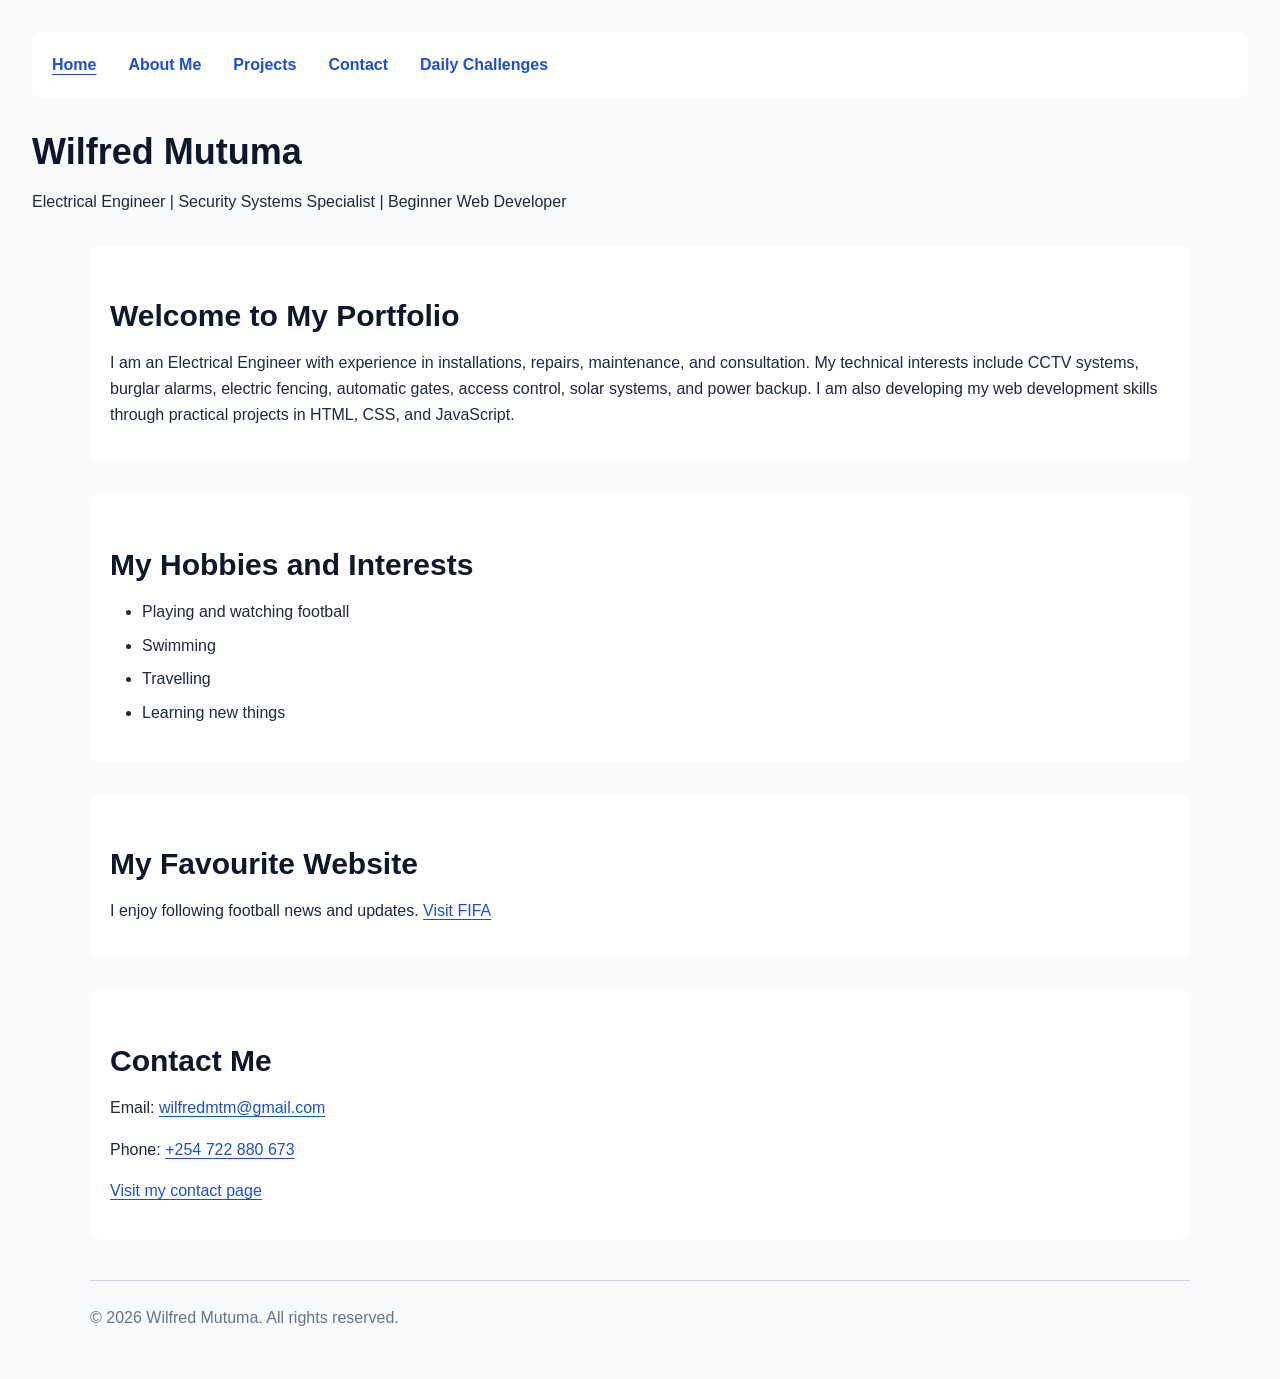
<file: index.html>
<!DOCTYPE html>
<html lang="en">
<head>
    <meta charset="UTF-8">
    <meta name="viewport" content="width=device-width, initial-scale=1.0">
    <meta name="description" content="The portfolio of Wilfred Mutuma, an Electrical Engineer, Security Systems Specialist, and beginner web developer.">
    <title>Wilfred Mutuma | Personal Portfolio</title>
    <link rel="stylesheet" href="styles.css">
</head>
<body>
    <header>
        <nav aria-label="Main navigation">
            <a href="index.html" aria-current="page">Home</a>
            <a href="about.html">About Me</a>
            <a href="projects.html">Projects</a>
            <a href="contact.html">Contact</a>
            <a href="daily-challenges/index.html">Daily Challenges</a>
        </nav>

        <h1>Wilfred Mutuma</h1>
        <p>Electrical Engineer | Security Systems Specialist | Beginner Web Developer</p>
    </header>

    <main>
        <section>
            <h2>Welcome to My Portfolio</h2>
            <p>
                I am an Electrical Engineer with experience in installations,
                repairs, maintenance, and consultation. My technical interests
                include CCTV systems, burglar alarms, electric fencing,
                automatic gates, access control, solar systems, and power backup.
                I am also developing my web development skills through practical
                projects in HTML, CSS, and JavaScript.
            </p>
        </section>

        <section>
            <h2>My Hobbies and Interests</h2>
            <ul>
                <li>Playing and watching football</li>
                <li>Swimming</li>
                <li>Travelling</li>
                <li>Learning new things</li>
            </ul>
        </section>

        <section>
            <h2>My Favourite Website</h2>
            <p>
                I enjoy following football news and updates.
                <a href="https://www.fifa.com/"
                   target="_blank"
                   rel="noopener noreferrer">Visit FIFA</a>
            </p>
        </section>

        <section>
            <h2>Contact Me</h2>
            <p>
                Email:
                <a href="mailto:wilfredmtm@gmail.com">wilfredmtm@gmail.com</a>
            </p>
            <p>
                Phone:
                <a href="tel:+254722880673">+254 722 880 673</a>
            </p>
            <p><a href="contact.html">Visit my contact page</a></p>
        </section>
    </main>

    <footer>
        <p>&copy; 2026 Wilfred Mutuma. All rights reserved.</p>
    </footer>
</body>
</html>
</file>
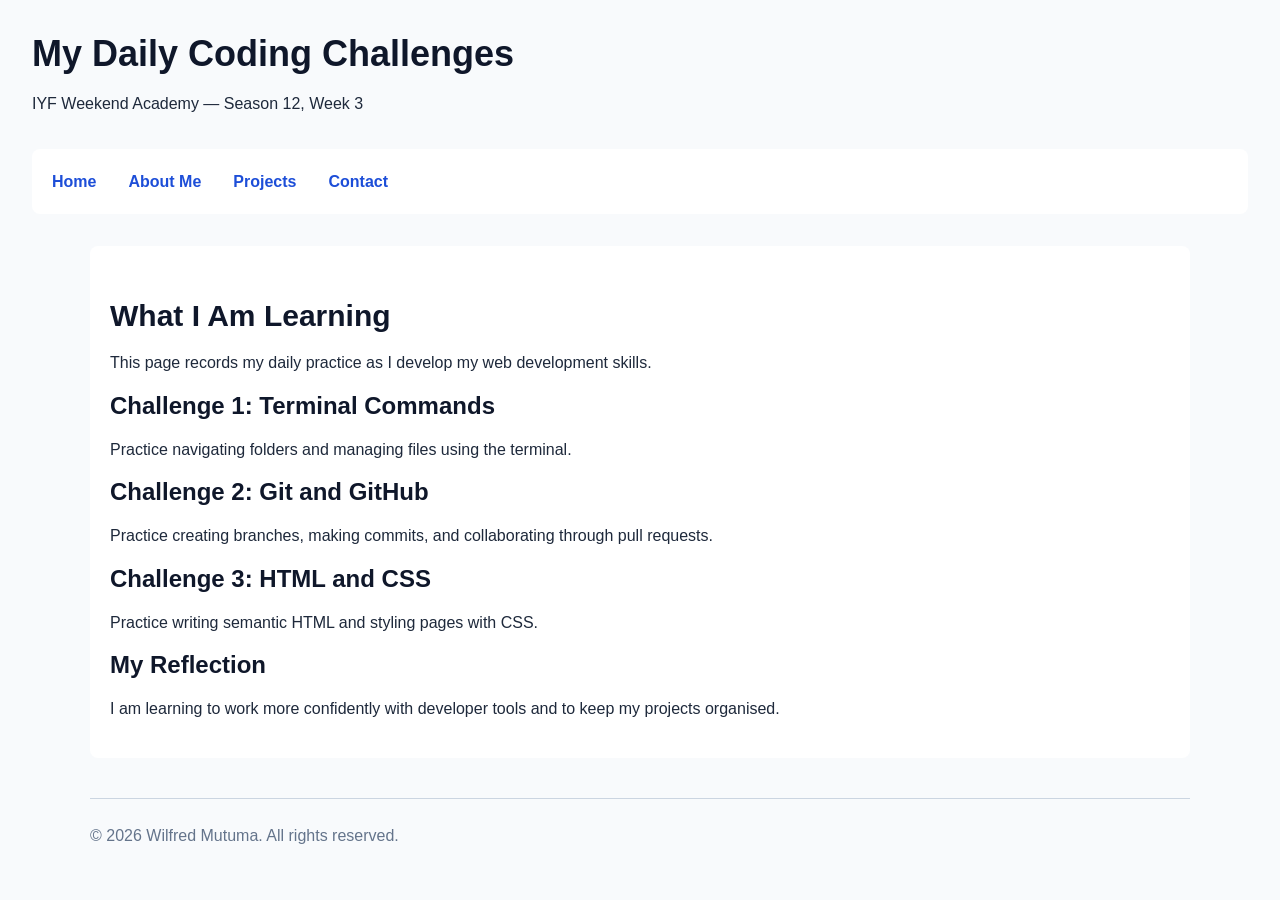
<file: daily-challenges/index.html>
<!DOCTYPE html>
<html lang="en">
<head>
    <meta charset="UTF-8">
    <meta name="viewport" content="width=device-width, initial-scale=1.0">
    <meta name="description" content="Daily coding challenges and learning reflections by Wilfred Mutuma for IYF Weekend Academy Season 12, Week 3.">
    <title>Daily Challenges | Wilfred Mutuma</title>
    <link rel="stylesheet" href="../styles.css">
</head>
<body>
    <header>
        <h1>My Daily Coding Challenges</h1>
        <p>IYF Weekend Academy — Season 12, Week 3</p>
    </header>

    <nav aria-label="Main navigation">
        <a href="../index.html">Home</a>
        <a href="../about.html">About Me</a>
        <a href="../projects.html">Projects</a>
        <a href="../contact.html">Contact</a>
    </nav>

    <main>
        <section>
            <h2>What I Am Learning</h2>
            <p>This page records my daily practice as I develop my web development skills.</p>

            <article>
                <h3>Challenge 1: Terminal Commands</h3>
                <p>Practice navigating folders and managing files using the terminal.</p>
            </article>

            <article>
                <h3>Challenge 2: Git and GitHub</h3>
                <p>Practice creating branches, making commits, and collaborating through pull requests.</p>
            </article>

            <article>
                <h3>Challenge 3: HTML and CSS</h3>
                <p>Practice writing semantic HTML and styling pages with CSS.</p>
            </article>

            <article>
                <h3>My Reflection</h3>
                <p>I am learning to work more confidently with developer tools and to keep my projects organised.</p>
            </article>
        </section>
    </main>

    <footer>
        <p>&copy; 2026 Wilfred Mutuma. All rights reserved.</p>
    </footer>
</body>
</html>
</file>
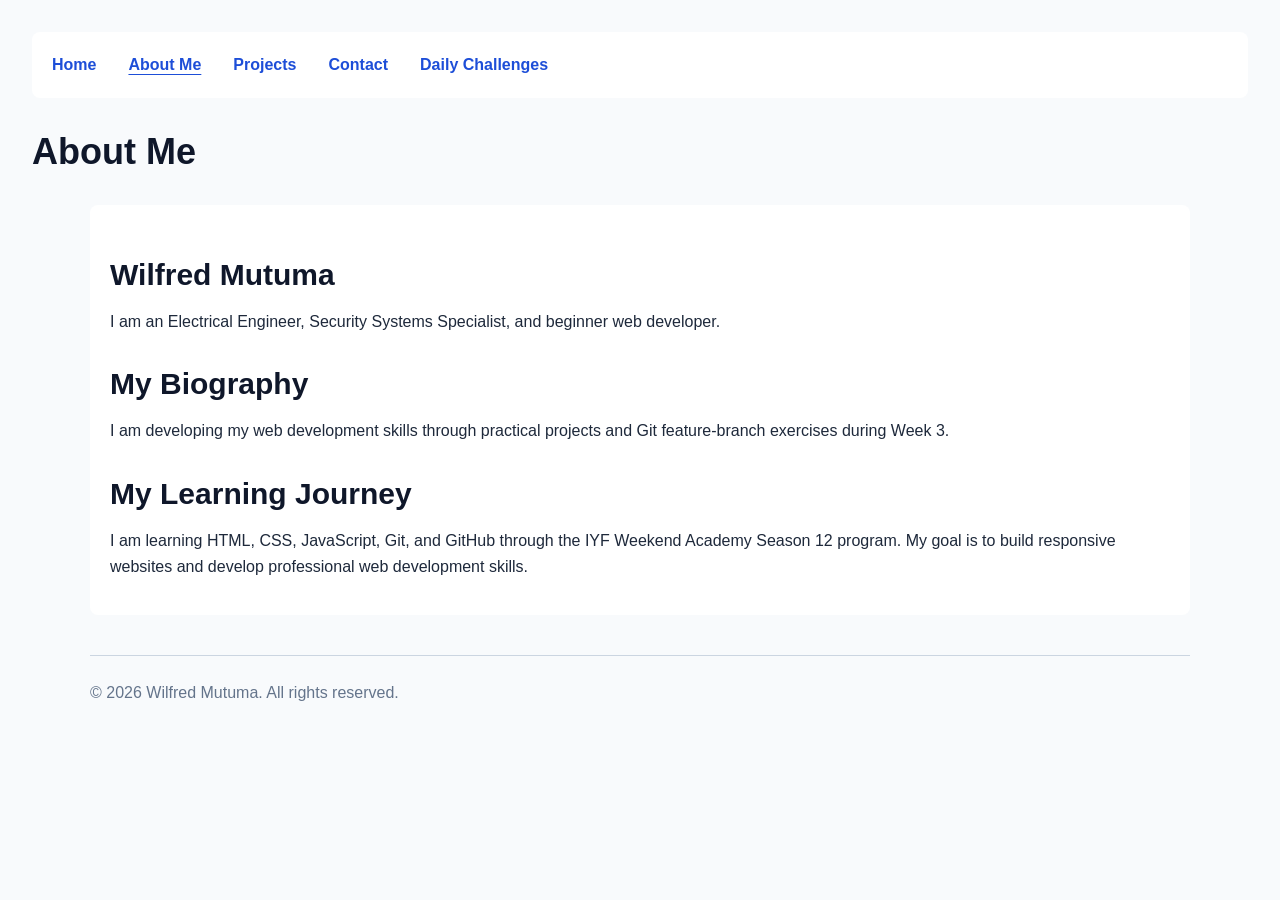
<file: about.html>
<!DOCTYPE html>
<html lang="en">
<head>
    <meta charset="UTF-8">
    <meta name="viewport" content="width=device-width, initial-scale=1.0">
    <meta name="description" content="Learn about Wilfred Mutuma, an Electrical Engineer, Security Systems Specialist, and beginner web developer.">
    <title>About Me - Wilfred Mutuma</title>
    <link rel="stylesheet" href="styles.css">
</head>
<body>
    <header>
        <nav aria-label="Main navigation">
            <a href="index.html">Home</a>
            <a href="about.html" aria-current="page">About Me</a>
            <a href="projects.html">Projects</a>
            <a href="contact.html">Contact</a>
            <a href="daily-challenges/index.html">Daily Challenges</a>
        </nav>
        <h1>About Me</h1>
    </header>

    <main>
        <section>
            <h2>Wilfred Mutuma</h2>
            <p>
                I am an Electrical Engineer, Security Systems Specialist,
                and beginner web developer.
            </p>

            <h2>My Biography</h2>
            <p>
                I am developing my web development skills through practical
                projects and Git feature-branch exercises during Week 3.
            </p>

            <h2>My Learning Journey</h2>
            <p>
                I am learning HTML, CSS, JavaScript, Git, and GitHub through
                the IYF Weekend Academy Season 12 program. My goal is to build
                responsive websites and develop professional web development
                skills.
            </p>
        </section>
    </main>

    <footer>
        <p>&copy; 2026 Wilfred Mutuma. All rights reserved.</p>
    </footer>
</body>
</html>
</file>
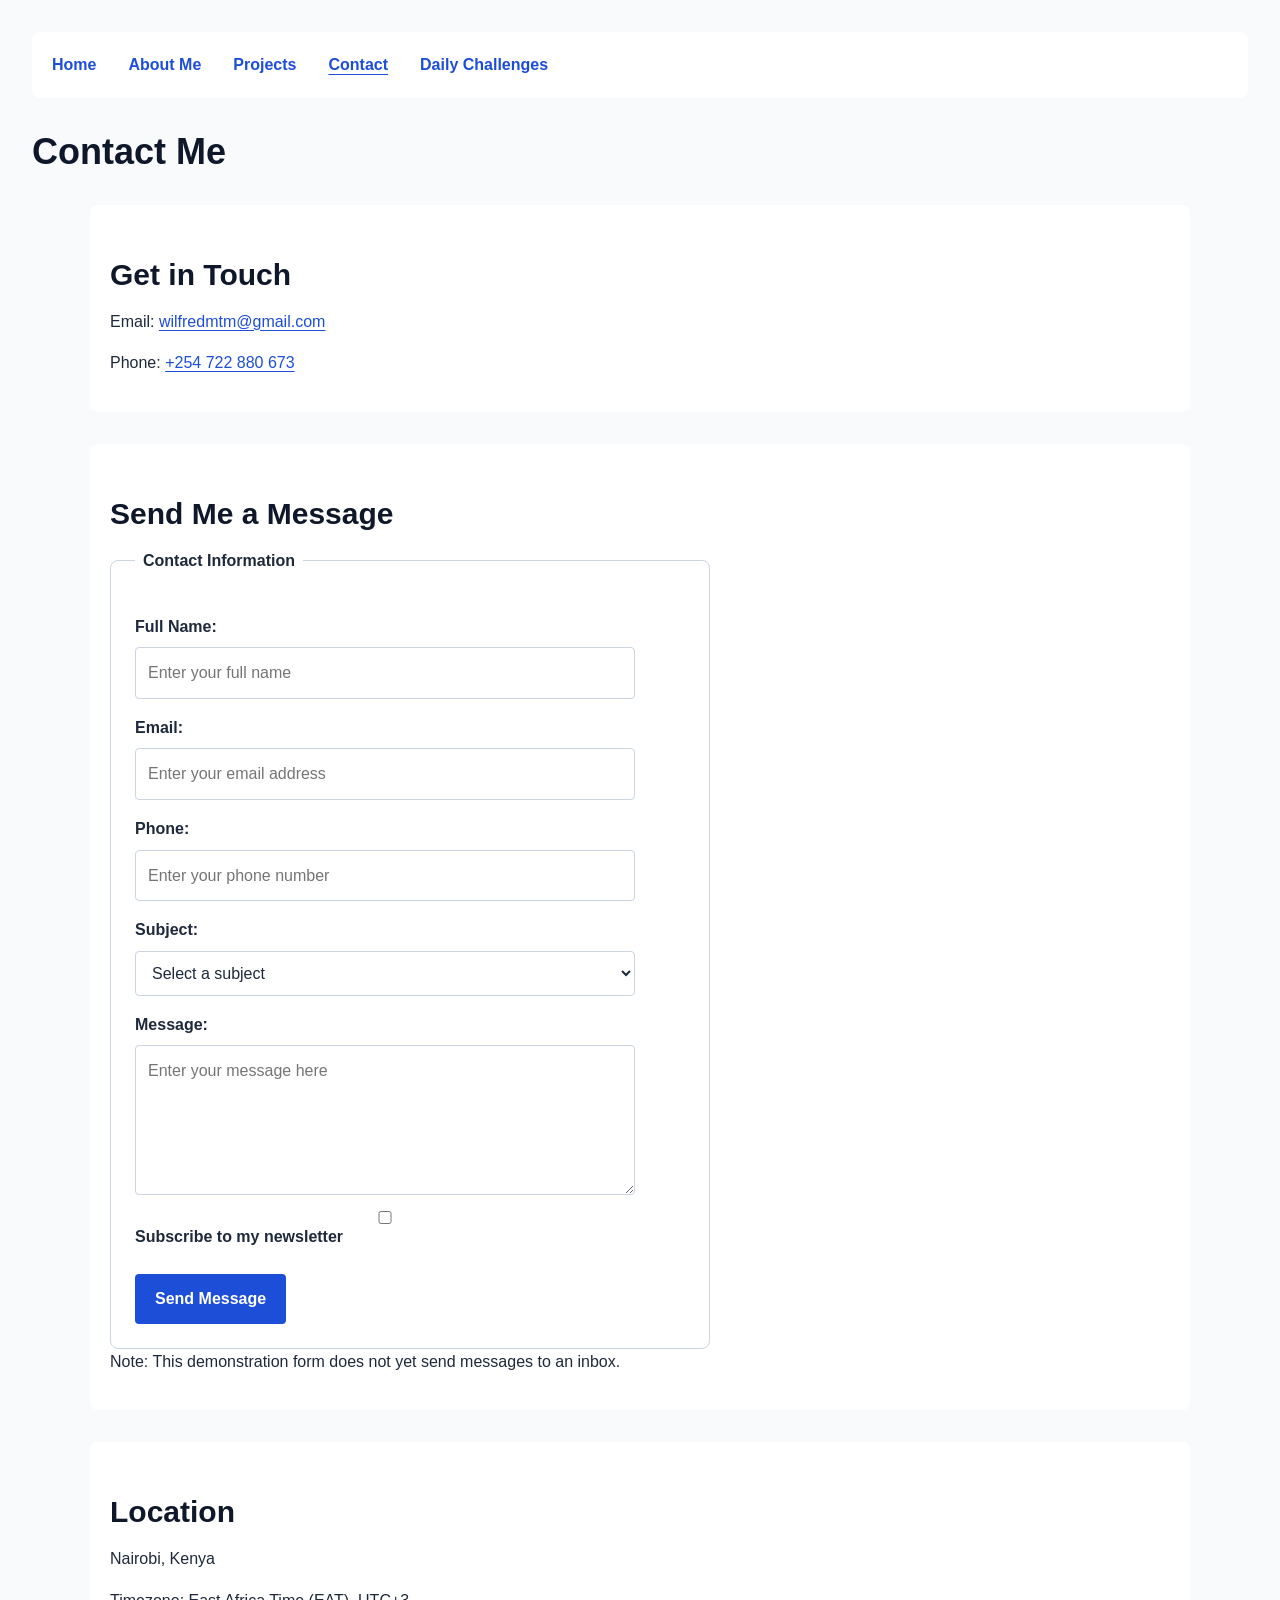
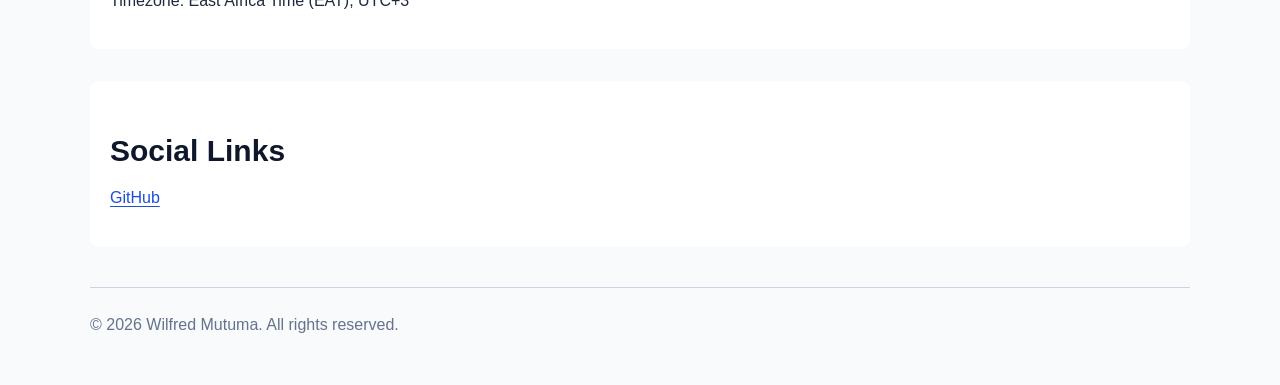
<file: contact.html>
<!DOCTYPE html>
<html lang="en">
<head>
    <meta charset="UTF-8">
    <meta name="viewport" content="width=device-width, initial-scale=1.0">
    <meta name="description" content="Contact Wilfred Mutuma about electrical services, web development, and general enquiries.">
    <title>Contact - Wilfred Mutuma</title>
    <link rel="stylesheet" href="styles.css">
</head>
<body>
    <header>
        <nav aria-label="Main navigation">
            <a href="index.html">Home</a>
            <a href="about.html">About Me</a>
            <a href="projects.html">Projects</a>
            <a href="contact.html" aria-current="page">Contact</a>
            <a href="daily-challenges/index.html">Daily Challenges</a>
        </nav>
        <h1>Contact Me</h1>
    </header>

    <main>
        <section>
            <h2>Get in Touch</h2>
            <p>
                Email:
                <a href="mailto:wilfredmtm@gmail.com">wilfredmtm@gmail.com</a>
            </p>
            <p>
                Phone:
                <a href="tel:+254722880673">+254 722 880 673</a>
            </p>
        </section>

        <section>
            <h2>Send Me a Message</h2>
            <form action="#" method="get">
                <fieldset>
                    <legend>Contact Information</legend>

                    <label for="full-name">Full Name:</label>
                    <input
                        type="text"
                        id="full-name"
                        name="full-name"
                        placeholder="Enter your full name"
                        autocomplete="name"
                        required>

                    <label for="email">Email:</label>
                    <input
                        type="email"
                        id="email"
                        name="email"
                        placeholder="Enter your email address"
                        autocomplete="email"
                        required>

                    <label for="phone">Phone:</label>
                    <input
                        type="tel"
                        id="phone"
                        name="phone"
                        placeholder="Enter your phone number"
                        autocomplete="tel">

                    <label for="subject">Subject:</label>
                    <select id="subject" name="subject" required>
                        <option value="">Select a subject</option>
                        <option value="general">General Inquiry</option>
                        <option value="electrical">Electrical Services</option>
                        <option value="web-development">Web Development</option>
                        <option value="other">Other</option>
                    </select>

                    <label for="message">Message:</label>
                    <textarea
                        id="message"
                        name="message"
                        placeholder="Enter your message here"
                        minlength="50"
                        required></textarea>

                    <label for="newsletter">
                        <input type="checkbox" id="newsletter" name="newsletter">
                        Subscribe to my newsletter
                    </label>

                    <button type="submit">Send Message</button>
                </fieldset>
            </form>
            <p>Note: This demonstration form does not yet send messages to an inbox.</p>
        </section>

        <section>
            <h2>Location</h2>
            <p>Nairobi, Kenya</p>
            <p>Timezone: East Africa Time (EAT), UTC+3</p>
        </section>

        <section>
            <h2>Social Links</h2>
            <p>
                <a href="https://github.com/Wilfred-Mutuma"
                   target="_blank"
                   rel="noopener noreferrer">GitHub</a>
            </p>
        </section>
    </main>

    <footer>
        <p>&copy; 2026 Wilfred Mutuma. All rights reserved.</p>
    </footer>
</body>
</html>
</file>
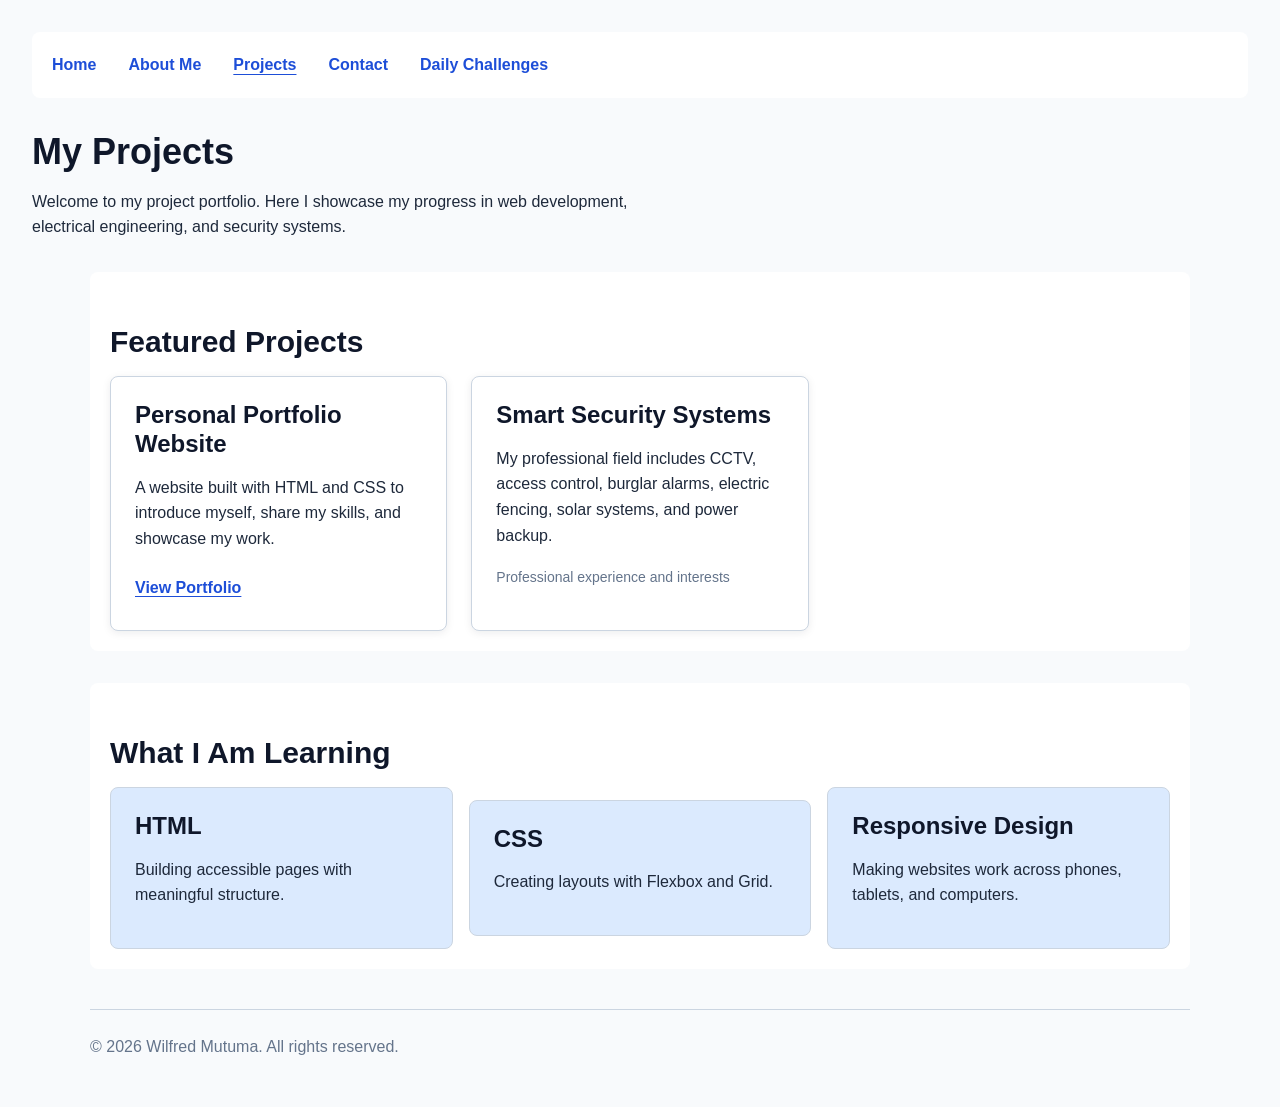
<file: projects.html>
<!DOCTYPE html>
<html lang="en">
<head>
    <meta charset="UTF-8">
    <meta name="viewport" content="width=device-width, initial-scale=1.0">
    <meta name="description" content="Explore Wilfred Mutuma's web development and technical projects.">
    <title>Projects | Wilfred Mutuma</title>
    <link rel="stylesheet" href="styles.css">
</head>
<body>
    <header>
        <nav aria-label="Main navigation">
            <a href="index.html">Home</a>
            <a href="about.html">About Me</a>
            <a href="projects.html" aria-current="page">Projects</a>
            <a href="contact.html">Contact</a>
            <a href="daily-challenges/index.html">Daily Challenges</a>
        </nav>
        <h1>My Projects</h1>
        <p>
            Welcome to my project portfolio. Here I showcase my
            progress in web development, electrical engineering,
            and security systems.
        </p>
    </header>

    <main>
        <section aria-labelledby="featured-projects">
            <h2 id="featured-projects">Featured Projects</h2>

            <div class="project-list">
                <article>
                    <h3>Personal Portfolio Website</h3>
                    <p>
                        A website built with HTML and CSS to introduce
                        myself, share my skills, and showcase my work.
                    </p>
                    <a href="index.html">View Portfolio</a>
                </article>

                <article>
                    <h3>Smart Security Systems</h3>
                    <p>
                        My professional field includes CCTV,
                        access control, burglar alarms, electric
                        fencing, solar systems, and power backup.
                    </p>
                    <p><small>Professional experience and interests</small></p>
                </article>
            </div>
        </section>

        <section aria-labelledby="learning-topics">
            <h2 id="learning-topics">What I Am Learning</h2>

            <div class="flex-container">
                <div class="flex-item">
                    <h3>HTML</h3>
                    <p>Building accessible pages with meaningful structure.</p>
                </div>

                <div class="flex-item">
                    <h3>CSS</h3>
                    <p>Creating layouts with Flexbox and Grid.</p>
                </div>

                <div class="flex-item">
                    <h3>Responsive Design</h3>
                    <p>Making websites work across phones, tablets, and computers.</p>
                </div>
            </div>
        </section>
    </main>

    <footer>
        <p>&copy; 2026 Wilfred Mutuma. All rights reserved.</p>
    </footer>
</body>
</html>
</file>
<file: styles.css>
/* ========================================
   1. CSS VARIABLES: COLOURS AND TYPOGRAPHY
======================================== */

:root {
    /* Colour system */
    --color-primary: #1d4ed8;
    --color-secondary: #0f172a;
    --color-background: #f8fafc;
    --color-surface: #ffffff;
    --color-text: #1e293b;
    --color-muted: #64748b;
    --color-primary-light: #dbeafe;
    --color-primary-dark: #1e40af;
    --color-border: #cbd5e1;
    --color-danger: #b91c1c;
    --color-success: #15803d;

    /* Typography scale */
    --font-xs: 0.75rem;
    --font-sm: 0.875rem;
    --font-base: 1rem;
    --font-lg: 1.125rem;
    --font-xl: 1.25rem;
    --font-2xl: 1.5rem;
    --font-3xl: 1.875rem;
    --font-4xl: 2.25rem;

    /* Spacing */
    --space-xs: 0.25rem;
    --space-sm: 0.5rem;
    --space-md: 1rem;
    --space-lg: 1.5rem;
    --space-xl: 2rem;
    --space-2xl: 3rem;

    /* Layout */
    --content-width: 1100px;
    --border-radius: 8px;
    --shadow: 0 2px 8px rgb(15 23 42 / 8%);
}

/* ========================================
   2. RESET AND BOX MODEL
======================================== */

*,
*::before,
*::after {
    margin: 0;
    padding: 0;
    box-sizing: border-box;
}

html {
    scroll-behavior: smooth;
}

body {
    font-family: Arial, Helvetica, sans-serif;
    font-size: var(--font-base);
    line-height: 1.6;
    color: var(--color-text);
    background-color: var(--color-background);
    padding: var(--space-md);
}

/* ========================================
   3. TYPOGRAPHY SYSTEM
======================================== */

h1,
h2,
h3,
h4,
h5,
h6 {
    font-family: Arial, Helvetica, sans-serif;
    line-height: 1.2;
    color: var(--color-secondary);
    margin-bottom: var(--space-md);
}

h1 {
    font-size: var(--font-4xl);
}

h2 {
    font-size: var(--font-3xl);
    margin-top: var(--space-xl);
}

h3 {
    font-size: var(--font-2xl);
}

h4 {
    font-size: var(--font-xl);
}

p {
    font-size: var(--font-base);
    line-height: 1.6;
    margin-bottom: var(--space-md);
}

small {
    font-size: var(--font-sm);
    color: var(--color-muted);
}

ul,
ol {
    padding-left: var(--space-xl);
    margin-bottom: var(--space-md);
}

li {
    margin-bottom: var(--space-sm);
}

strong {
    font-weight: 700;
}

/* ========================================
   4. LINKS AND NAVIGATION
======================================== */

nav {
    display: flex;
    flex-wrap: wrap;
    align-items: center;
    gap: var(--space-md);
    margin-bottom: var(--space-xl);
    padding: var(--space-md);
    background-color: var(--color-surface);
    border-radius: var(--border-radius);
}

nav a {
    color: var(--color-primary);
    font-weight: bold;
    text-decoration: none;
}

nav a[aria-current="page"] {
    text-decoration: underline;
    text-underline-offset: 4px;
}

a {
    color: var(--color-primary);
    text-underline-offset: 3px;
    -webkit-tap-highlight-color: transparent;
}

a:hover {
    color: var(--color-primary-dark);
    text-decoration: underline;
}

nav a:hover {
    text-decoration: underline;
}

/* Visible keyboard focus */
a:focus-visible,
button:focus-visible,
input:focus-visible,
select:focus-visible,
textarea:focus-visible {
    outline: 3px solid var(--color-primary);
    outline-offset: 3px;
}

/* ========================================
   5. IMAGES
======================================== */

img {
    display: block;
    max-width: 100%;
    height: auto;
    border-radius: var(--border-radius);
}

figure {
    margin-bottom: var(--space-lg);
}

figcaption {
    margin-top: var(--space-sm);
    font-size: var(--font-sm);
    color: var(--color-muted);
}

/* ========================================
   6. FORMS AND BUTTONS
======================================== */

form {
    width: 100%;
    max-width: 600px;
}

form label {
    display: block;
    margin-top: var(--space-md);
    font-weight: bold;
}

form input,
form select,
form textarea {
    display: block;
    width: 100%;
    max-width: 500px;
    padding: 0.75rem;
    margin-top: var(--space-sm);
    border: 1px solid var(--color-border);
    border-radius: 4px;
    background-color: var(--color-surface);
    color: var(--color-text);
    font: inherit;
}

form textarea {
    min-height: 150px;
    resize: vertical;
}

form input:focus,
form select:focus,
form textarea:focus {
    border-color: var(--color-primary);
}

form input:invalid:not(:placeholder-shown),
form textarea:invalid:not(:placeholder-shown) {
    border-color: var(--color-danger);
}

form button,
button {
    display: inline-block;
    margin-top: var(--space-lg);
    padding: 0.75rem 1.25rem;
    border: none;
    border-radius: 4px;
    background-color: var(--color-primary);
    color: #ffffff;
    font: inherit;
    font-weight: bold;
    cursor: pointer;
    transition: background-color 0.2s ease;
    -webkit-tap-highlight-color: transparent;
}

form button:hover,
button:hover {
    background-color: var(--color-primary-dark);
}

button:disabled {
    background-color: var(--color-muted);
    cursor: not-allowed;
}

fieldset {
    padding: var(--space-lg);
    border: 1px solid var(--color-border);
    border-radius: var(--border-radius);
}

legend {
    padding-inline: var(--space-sm);
    font-weight: bold;
}

/* Secondary button */
.button-secondary {
    background-color: var(--color-secondary);
}

.button-secondary:hover {
    background-color: var(--color-muted);
}

/* ========================================
   7. MAIN CONTENT AND FOOTER
======================================== */

main {
    width: 100%;
    max-width: var(--content-width);
    margin-inline: auto;
}

section {
    margin-bottom: var(--space-xl);
    padding: 1.25rem;
    background-color: var(--color-surface);
    border-radius: var(--border-radius);
}

footer {
    margin-top: 40px;
    padding-top: var(--space-lg);
    border-top: 1px solid var(--color-border);
    color: var(--color-muted);
}

/* ========================================
   8. REUSABLE CARDS
======================================== */

.card {
    padding: var(--space-lg);
    margin-bottom: var(--space-lg);
    background-color: var(--color-surface);
    border: 1px solid var(--color-border);
    border-radius: var(--border-radius);
    box-shadow: var(--shadow);
}

.card h2,
.card h3 {
    margin-top: 0;
}

.card img {
    width: 100%;
    height: auto;
}

.card p:last-child {
    margin-bottom: 0;
}

/* ========================================
   10. FLEXBOX LAYOUT
======================================== */

.flex-container {
    display: flex;
    flex-wrap: wrap;
    gap: var(--space-md);
    align-items: center;
}

.flex-item {
    flex: 1 1 200px;
    padding: var(--space-lg);
    background-color: var(--color-primary-light);
    border: 1px solid var(--color-border);
    border-radius: var(--border-radius);
}

.flex-center {
    display: flex;
    justify-content: center;
    align-items: center;
    gap: var(--space-md);
}

.flex-between {
    display: flex;
    flex-wrap: wrap;
    justify-content: space-between;
    align-items: center;
    gap: var(--space-md);
}

/* ========================================
   11. CSS GRID LAYOUT
======================================== */

.grid-container {
    display: grid;
    grid-template-columns: repeat(3, minmax(0, 1fr));
    gap: var(--space-lg);
    margin-top: var(--space-md);
}

.grid-item {
    min-width: 0;
    padding: var(--space-lg);
    background-color: var(--color-primary-light);
    border: 1px solid var(--color-border);
    border-radius: var(--border-radius);
}

.grid-item h3 {
    margin-top: 0;
}

.grid-item p:last-child {
    margin-bottom: 0;
}

/* Responsive grid: tablets */
@media (max-width: 767px) {
    .grid-container {
        grid-template-columns: repeat(2, minmax(0, 1fr));
    }
}

/* Responsive grid: small phones */
@media (max-width: 480px) {
    .grid-container {
        grid-template-columns: 1fr;
    }
}


/* ========================================
   12. PROJECTS AND CONTENT LISTS
======================================== */

.project-list {
    display: grid;
    grid-template-columns: repeat(
        auto-fit,
        minmax(min(100%, 250px), 1fr)
    );
    gap: var(--space-lg);
}

.project-list article {
    padding: var(--space-lg);
    background-color: var(--color-surface);
    border: 1px solid var(--color-border);
    border-radius: var(--border-radius);
    box-shadow: var(--shadow);
}

.project-list article h2,
.project-list article h3 {
    margin-top: 0;
}

.project-list article img {
    width: 100%;
    margin-bottom: var(--space-md);
}


/* ========================================
   13. MOBILE-FIRST RESPONSIVE DESIGN
======================================== */

/* Base styles: start with small screens */
body {
    padding: var(--space-md);
}

main {
    width: 100%;
    max-width: var(--content-width);
    margin-inline: auto;
}

nav {
    display: flex;
    flex-wrap: wrap;
    align-items: center;
    gap: var(--space-sm);
}

nav a {
    padding: var(--space-xs);
}

img {
    max-width: 100%;
    height: auto;
}

/* Project cards: one column by default */
.project-list {
    display: grid;
    grid-template-columns: 1fr;
    gap: var(--space-lg);
}

/* Grid practice: one column by default */
.grid-container {
    display: grid;
    grid-template-columns: 1fr;
    gap: var(--space-lg);
}

/* Learning cards: wrap on smaller screens */
.flex-container {
    display: flex;
    flex-wrap: wrap;
    gap: var(--space-md);
}

.flex-item {
    flex: 1 1 100%;
    min-width: 0;
}

/* Tablet screens */
@media (min-width: 600px) {
    body {
        padding: var(--space-lg);
    }

    .project-list,
    .grid-container {
        grid-template-columns: repeat(2, minmax(0, 1fr));
    }

    .flex-item {
        flex: 1 1 40%;
    }

    nav {
        gap: var(--space-md);
    }
}

/* Desktop screens */
@media (min-width: 900px) {
    body {
        padding: var(--space-xl);
    }

    .project-list,
    .grid-container {
        grid-template-columns: repeat(3, minmax(0, 1fr));
    }

    .flex-item {
        flex: 1 1 200px;
    }

    nav {
        gap: var(--space-lg);
    }
}


/* ========================================
   14. REDUCED MOTION ACCESSIBILITY
======================================== */

@media (prefers-reduced-motion: reduce) {
    html {
        scroll-behavior: auto;
    }

    *,
    *::before,
    *::after {
        transition-duration: 0.01ms !important;
        animation-duration: 0.01ms !important;
        animation-iteration-count: 1 !important;
    }
}


/* ========================================
   15. POLISH AND REFINEMENT
======================================== */

/* Consistent spacing for page headers */
header {
    margin-bottom: var(--space-xl);
}

header p {
    max-width: 70ch;
}

/* Smooth, consistent card presentation */
.card,
.project-list article,
.grid-item,
.flex-item {
    border-radius: var(--border-radius);
    overflow-wrap: anywhere;
}

/* Improve project card links */
.project-list article a {
    display: inline-block;
    margin-top: var(--space-sm);
    font-weight: bold;
}

/* Consistent link and button interactions */
a,
button {
    transition: color 0.2s ease, background-color 0.2s ease;
}

/* Prevent long text from breaking layouts */
p,
li {
    overflow-wrap: break-word;
}

/* Keep form controls readable */
input,
select,
textarea,
button {
    font: inherit;
}

input,
select,
textarea {
    max-width: 100%;
}

/* Better spacing for page sections */
section + section {
    margin-top: var(--space-xl);
}

/* Clear visual separation for footer */
footer {
    max-width: var(--content-width);
    margin-inline: auto;
}
</file>
